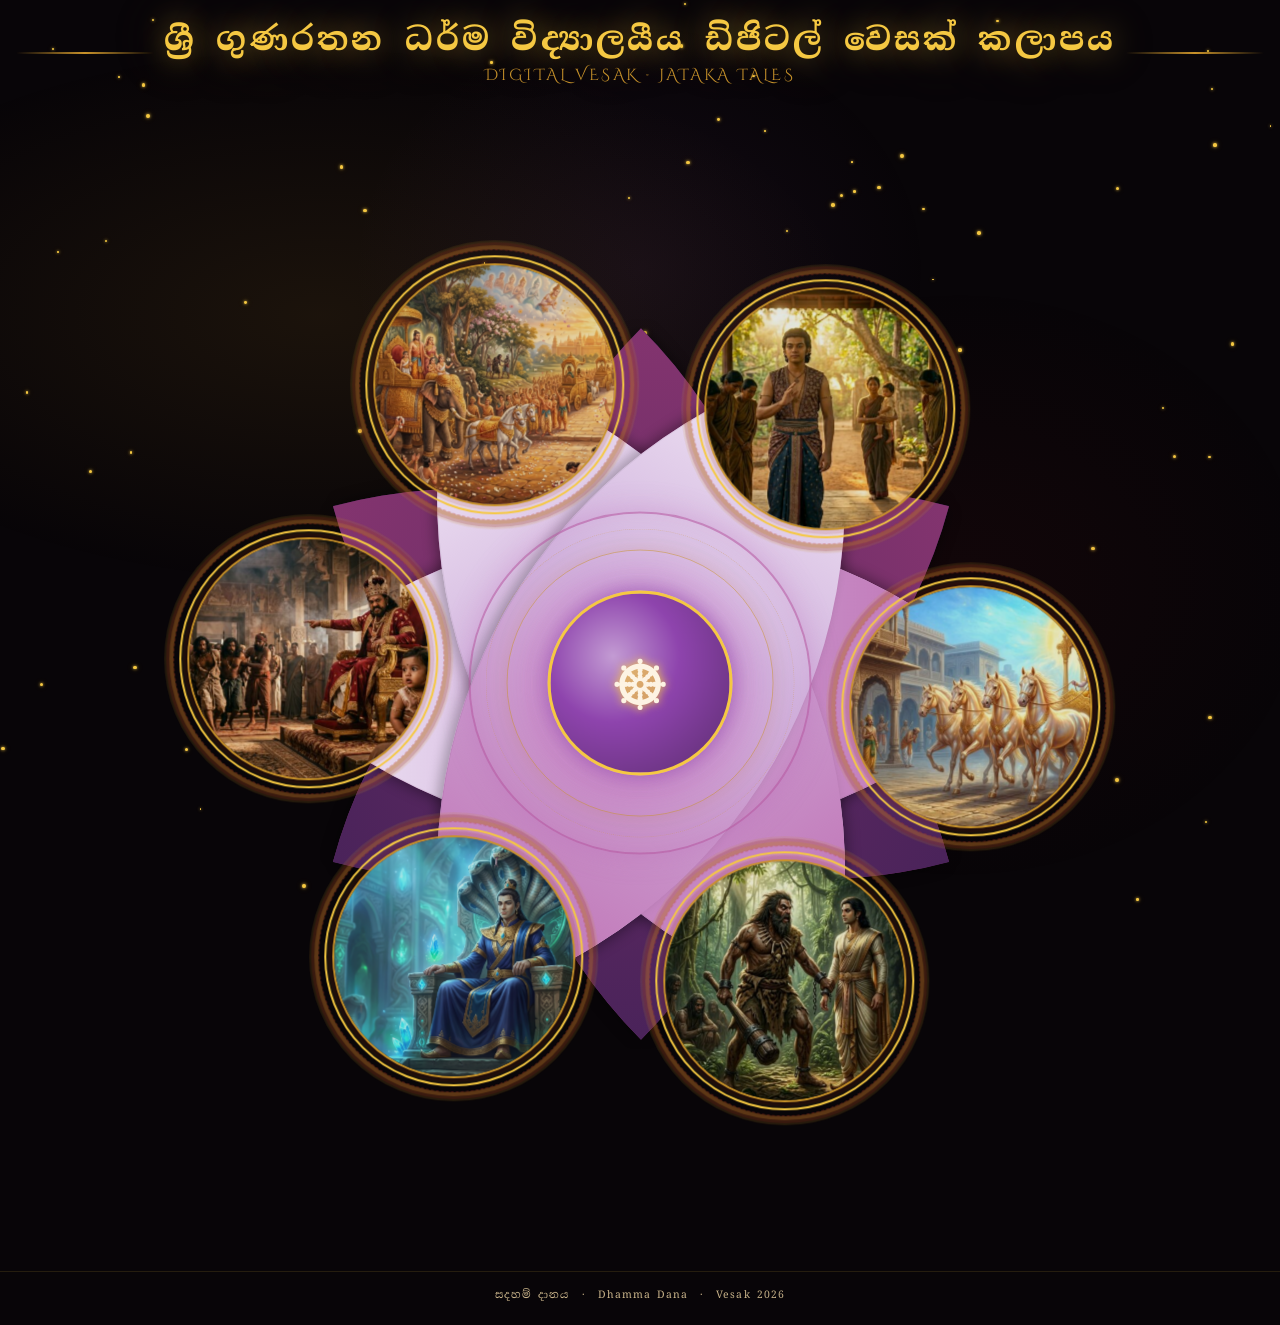
<file: index.html>
<!DOCTYPE html>
<html lang="si">
<head>
  <meta charset="UTF-8"/>
  <meta name="viewport" content="width=device-width, initial-scale=1.0"/>
  <title>ශ්‍රී ගුණරතන ධර්ම විද්‍යාලයීය ඩිජිටල් වෙසක් කලාපය</title>
  <link rel="preconnect" href="https://fonts.googleapis.com"/>
  <link rel="preconnect" href="https://fonts.gstatic.com" crossorigin/>
  <link href="https://fonts.googleapis.com/css2?family=Cinzel+Decorative:wght@400;700;900&family=Noto+Serif+Sinhala:wght@300;400;600;700&display=swap" rel="stylesheet"/>
  <link rel="stylesheet" href="css/main.css"/>
  <link rel="icon" type="image/x-icon" href="./assets/images/favicon.ico">
</head>
<body>

  <canvas id="particleCanvas"></canvas>

  <header class="site-header">
    <div class="hline"></div>
    <div class="header-centre">
      <h1 class="header-title">ශ්‍රී ගුණරතන ධර්ම විද්‍යාලයීය ඩිජිටල් වෙසක් කලාපය</h1>
      <p class="header-en">Digital Vesak · Jataka Tales</p>
    </div>
    <div class="hline"></div>
  </header>

  <main class="stage">

    <div class="lotus-container" id="lotusContainer">

      <!-- Petal layers (generated by JS) -->
      <div class="petal-layer bg-layer" id="layerBackground"></div>
      <div class="petal-layer side-layer" id="layerSide"></div>
      <div class="petal-layer main-layer" id="layerMain"></div>

      <!-- Photo nodes with links -->
      <div id="photoLayer">
        <a class="photo-node" href="stories/story-01/index.html" data-story="story-01">
          <span class="photo-inner">
            <img src="./assets/images/wessanthara/s_6.jpeg" alt="වෙස්සන්තර ජාතකය"/>
          </span>
          <span class="photo-label">වෙස්සන්තර</span>
        </a>
        <a class="photo-node" href="stories/story-02/index.html" data-story="story-02">
          <span class="photo-inner">
            <img src="./assets/images/mahosadha/s_6.jpeg" alt="මහෝසධ ජාතකය"/>
          </span>
          <span class="photo-label">මහෝසධ</span>
        </a>
        <a class="photo-node" href="stories/story-03/index.html" data-story="story-03">
          <span class="photo-inner">
            <img src="./assets/images/nimi/s_1.jpeg" alt="නිමි ජාතකය"/>
          </span>
          <span class="photo-label">නිමි</span>
        </a>
        <a class="photo-node" href="stories/story-05/index.html" data-story="story-05">
          <span class="photo-inner">
            <img src="./assets/images/sutasoma/s_1.jpeg" alt="සුතසෝම ජාතකය"/>
          </span>
          <span class="photo-label">සුතසෝම</span>
        </a>
        <a class="photo-node" href="stories/story-06/index.html" data-story="story-06">
          <span class="photo-inner">
            <img id="6-cover"src="./assets/images/bhuridatta/s_1.png" alt="භූරිදත්ත ජාතකය"/>
          </span>
          <span class="photo-label">භූරිදත්ත</span>
        </a>
        <a class="photo-node" href="stories/story-07/index.html" data-story="story-07">
          <span class="photo-inner">
            <img src="./assets/images/themiya/s_1.jpeg" alt="තේමිය ජාතකය"/>
          </span>
          <span class="photo-label">තේමිය</span>
        </a>
      </div>

      <!-- Center core (Sahasrara) -->
      <div class="lotus-core">
        <div class="core-ring c1"></div>
        <div class="core-ring c2"></div>
        <div class="core-ring c3"></div>
        <div class="core-inner">
          <span class="core-symbol">☸</span>
        </div>
      </div>

    </div>

  </main>

  <footer class="site-footer">
    <p>සදහම් දානය &nbsp;·&nbsp; Dhamma Dana &nbsp;·&nbsp; Vesak <span id="yr"></span></p>
  </footer>

  <audio id="bgm" src="./assets/audio/bgm1.mp3" loop preload="auto"></audio>
  <script>!function(){var a=document.getElementById('bgm');if(!a)return;var t=sessionStorage.getItem('bgmTime');a.currentTime=t?parseFloat(t):0;a.volume=0;a.play().then(function(){a.volume=0.25}).catch(function(){a.muted=true;a.play().then(function(){requestAnimationFrame(function(){a.muted=false;a.volume=0.25})}).catch(function(){});document.addEventListener('click',function f(){a.muted=false;a.volume=0.25;document.removeEventListener('click',f)},{once:true})});window.addEventListener('beforeunload',function(){try{sessionStorage.setItem('bgmTime',a.currentTime)}catch(e){}})}();</script>
  <script src="js/main.js"></script>
</body>
</html>
</file>
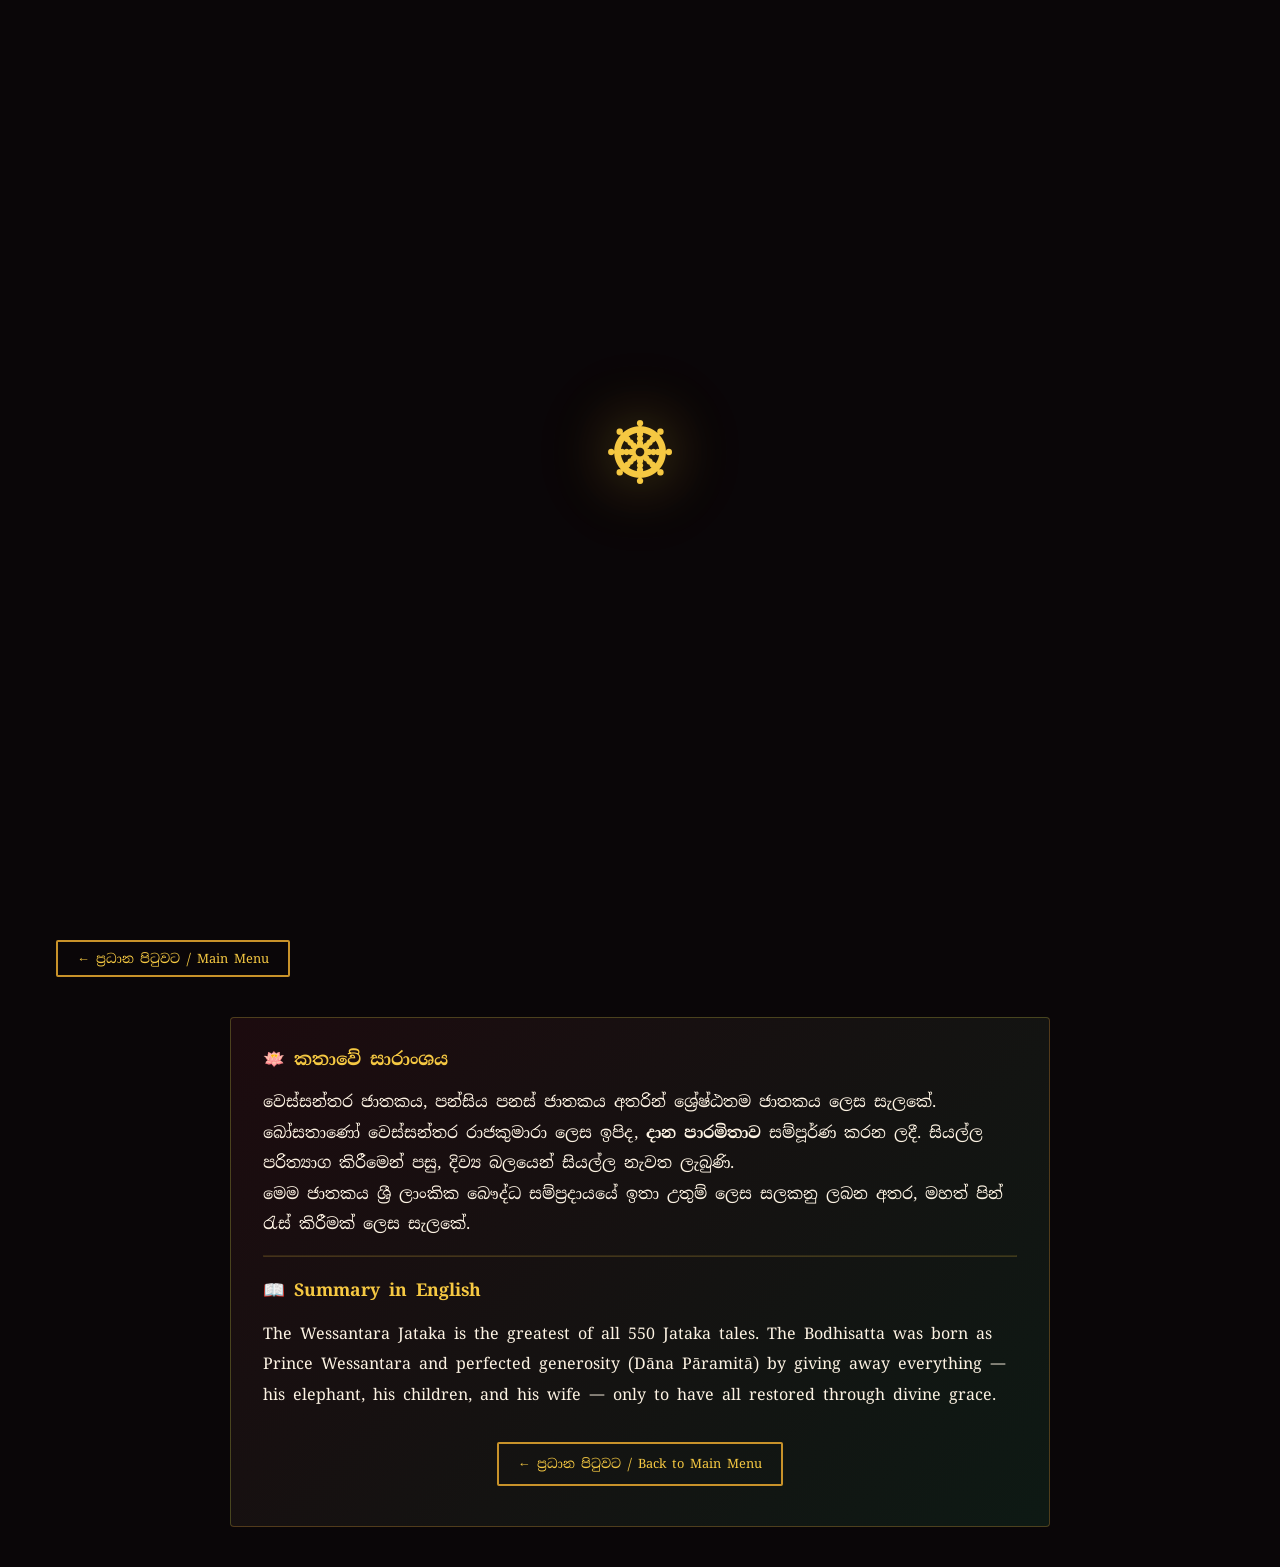
<file: stories/story-01/index.html>
<!DOCTYPE html>
<html lang="si">
<head>
  <meta charset="UTF-8" />
  <meta name="viewport" content="width=device-width, initial-scale=1.0" />
  <title>වෙස්සන්තර ජාතකය — Digital Thorana</title>
  <link rel="preconnect" href="https://fonts.googleapis.com" />
  <link rel="preconnect" href="https://fonts.gstatic.com" crossorigin />
  <link href="https://fonts.googleapis.com/css2?family=Cinzel+Decorative:wght@400;700;900&family=Noto+Serif+Sinhala:wght@300;400;600;700&display=swap" rel="stylesheet" />
  <link rel="stylesheet" href="../../assets/shared-css/thorana-stage.css" />
  <link rel="stylesheet" href="css/story.css" />
  <link rel="icon" type="image/x-icon" href="../../assets/images/favicon.ico">
</head>
<body>

  <div class="thorana-stage" data-disable-chase>
    <div class="stage-inner" id="stageInner">

      <div class="arch-bg" aria-hidden="true">
        <svg viewBox="0 0 100 100" preserveAspectRatio="none">
          <path class="arch-line" d="M 20 85 C 20 30, 80 30, 80 85" />
          <path class="arch-line" d="M 15 85 C 15 25, 85 25, 85 85" />
          <path class="arch-line" d="M 10 85 C 10 20, 90 20, 90 85" />
          <path class="arch-line" d="M 25 85 C 25 35, 75 35, 75 85" stroke-dasharray="3 5" />
          <path class="arch-line" d="M 5 85 C 5 15, 95 15, 95 85" stroke-dasharray="5 8" opacity="0.15" />
        </svg>
      </div>

      <div class="aura-container" aria-hidden="true">
        <div class="aura-ring aura-1"></div>
        <div class="aura-ring aura-2"></div>
        <div class="aura-ring aura-3"></div>
        <div class="aura-ring aura-4"></div>
        <div class="aura-ring aura-5"></div>
      </div>

      <div class="center-figure" aria-label="Buddha">
        <span class="center-dharma">☸</span>
      </div>

      <div class="panel-ring">
        <div class="narrative-panel diamond" data-scene="1" style="--i:0">
          <div class="panel-outer">
            <div class="panel-inner">
              <span class="panel-badge">1</span>
              <img src="../../assets/images/wessanthara/s_1.jpeg" alt="Scene 1" />
            </div>
          </div>
        </div>
        <div class="narrative-panel square" data-scene="2" style="--i:1">
          <div class="panel-outer">
            <div class="panel-inner">
              <span class="panel-badge">2</span>
              <img src="../../assets/images/wessanthara/s_2.jpeg" alt="Scene 2" />
            </div>
          </div>
        </div>
        <div class="narrative-panel diamond" data-scene="3" style="--i:2">
          <div class="panel-outer">
            <div class="panel-inner">
              <span class="panel-badge">3</span>
              <img src="../../assets/images/wessanthara/s_3.jpeg" alt="Scene 3" />
            </div>
          </div>
        </div>
        <div class="narrative-panel square" data-scene="4" style="--i:3">
          <div class="panel-outer">
            <div class="panel-inner">
              <span class="panel-badge">4</span>
              <img src="../../assets/images/wessanthara/s_4.jpeg" alt="Scene 4" />
            </div>
          </div>
        </div>
        <div class="narrative-panel diamond" data-scene="5" style="--i:4">
          <div class="panel-outer">
            <div class="panel-inner">
              <span class="panel-badge">5</span>
              <img src="../../assets/images/wessanthara/s_5.jpeg" alt="Scene 5" />
            </div>
          </div>
        </div>
        <div class="narrative-panel square" data-scene="6" style="--i:5">
          <div class="panel-outer">
            <div class="panel-inner">
              <span class="panel-badge">6</span>
              <img src="../../assets/images/wessanthara/s_6.jpeg" alt="Scene 6" />
            </div>
          </div>
        </div>
      </div>

      <div class="dharma-wheel left" aria-hidden="true">
        <span class="spoke"></span><span class="spoke"></span>
        <span class="spoke"></span><span class="spoke"></span>
        <span class="spoke"></span><span class="spoke"></span>
        <span class="spoke"></span><span class="spoke"></span>
        <span class="hub"></span>
        <span class="rim-dot"></span><span class="rim-dot"></span>
        <span class="rim-dot"></span><span class="rim-dot"></span>
      </div>
      <div class="dharma-wheel right" aria-hidden="true">
        <span class="spoke"></span><span class="spoke"></span>
        <span class="spoke"></span><span class="spoke"></span>
        <span class="spoke"></span><span class="spoke"></span>
        <span class="spoke"></span><span class="spoke"></span>
        <span class="hub"></span>
        <span class="rim-dot"></span><span class="rim-dot"></span>
        <span class="rim-dot"></span><span class="rim-dot"></span>
      </div>

      <div class="thorana-footer">
        <div class="footer-left">
          <div class="footer-emblem">☸</div>
          <div class="footer-flag">
            <span class="b-blue"></span><span class="b-yellow"></span>
            <span class="b-red"></span><span class="b-white"></span>
            <span class="b-orange"></span>
          </div>
        </div>
        <div class="footer-title">
          වෙස්සන්තර ජාතකය
          <small>Wessantara Jataka · Digital Thorana</small>
        </div>
      </div>

    </div>
  </div>

  <div class="thorana-content">
    <a class="back-btn" href="../../index.html">← ප්‍රධාන පිටුවට / Main Menu</a>

    <section class="story-text">
      <h2>🪷 කතාවේ සාරාංශය</h2>
      <p>වෙස්සන්තර ජාතකය, පන්සිය පනස් ජාතකය අතරින් ශ්‍රේෂ්ඨතම ජාතකය ලෙස සැලකේ. බෝසතාණෝ වෙස්සන්තර රාජකුමාරා ලෙස ඉපිද, <strong>දාන පාරමිතාව</strong> සම්පූර්ණ කරන ලදී. සියල්ල පරිත්‍යාග කිරීමෙන් පසු, දිව්‍ය බලයෙන් සියල්ල නැවත ලැබුණි.</p>
      <p>මෙම ජාතකය ශ්‍රී ලාංකික බෞද්ධ සම්ප්‍රදායයේ ඉතා උතුම් ලෙස සලකනු ලබන අතර, මහත් පින් රැස් කිරීමක් ලෙස සැලකේ.</p>
      <hr style="border-color: rgba(245,200,66,0.2); margin: 1rem 0;" />
      <h2>📖 Summary in English</h2>
      <p>The Wessantara Jataka is the greatest of all 550 Jataka tales. The Bodhisatta was born as Prince Wessantara and perfected generosity (Dāna Pāramitā) by giving away everything — his elephant, his children, and his wife — only to have all restored through divine grace.</p>
      <div style="text-align:center; padding-top:1rem;">
        <a class="back-btn" href="../../index.html">← ප්‍රධාන පිටුවට / Back to Main Menu</a>
      </div>
    </section>
  </div>

  <audio id="storyAudio" preload="auto" controls style="display:none; position:fixed; bottom:10px; left:50%; transform:translateX(-50%); z-index:999; width:300px; opacity:0.9;">
    <source src="../../assets/audio/wessanthara1.ogg" type="audio/ogg" />
  </audio>

  <script src="../../assets/shared-js/thorana-stage.js"></script>
  <script src="js/story.js"></script>
</body>
</html>
</file>
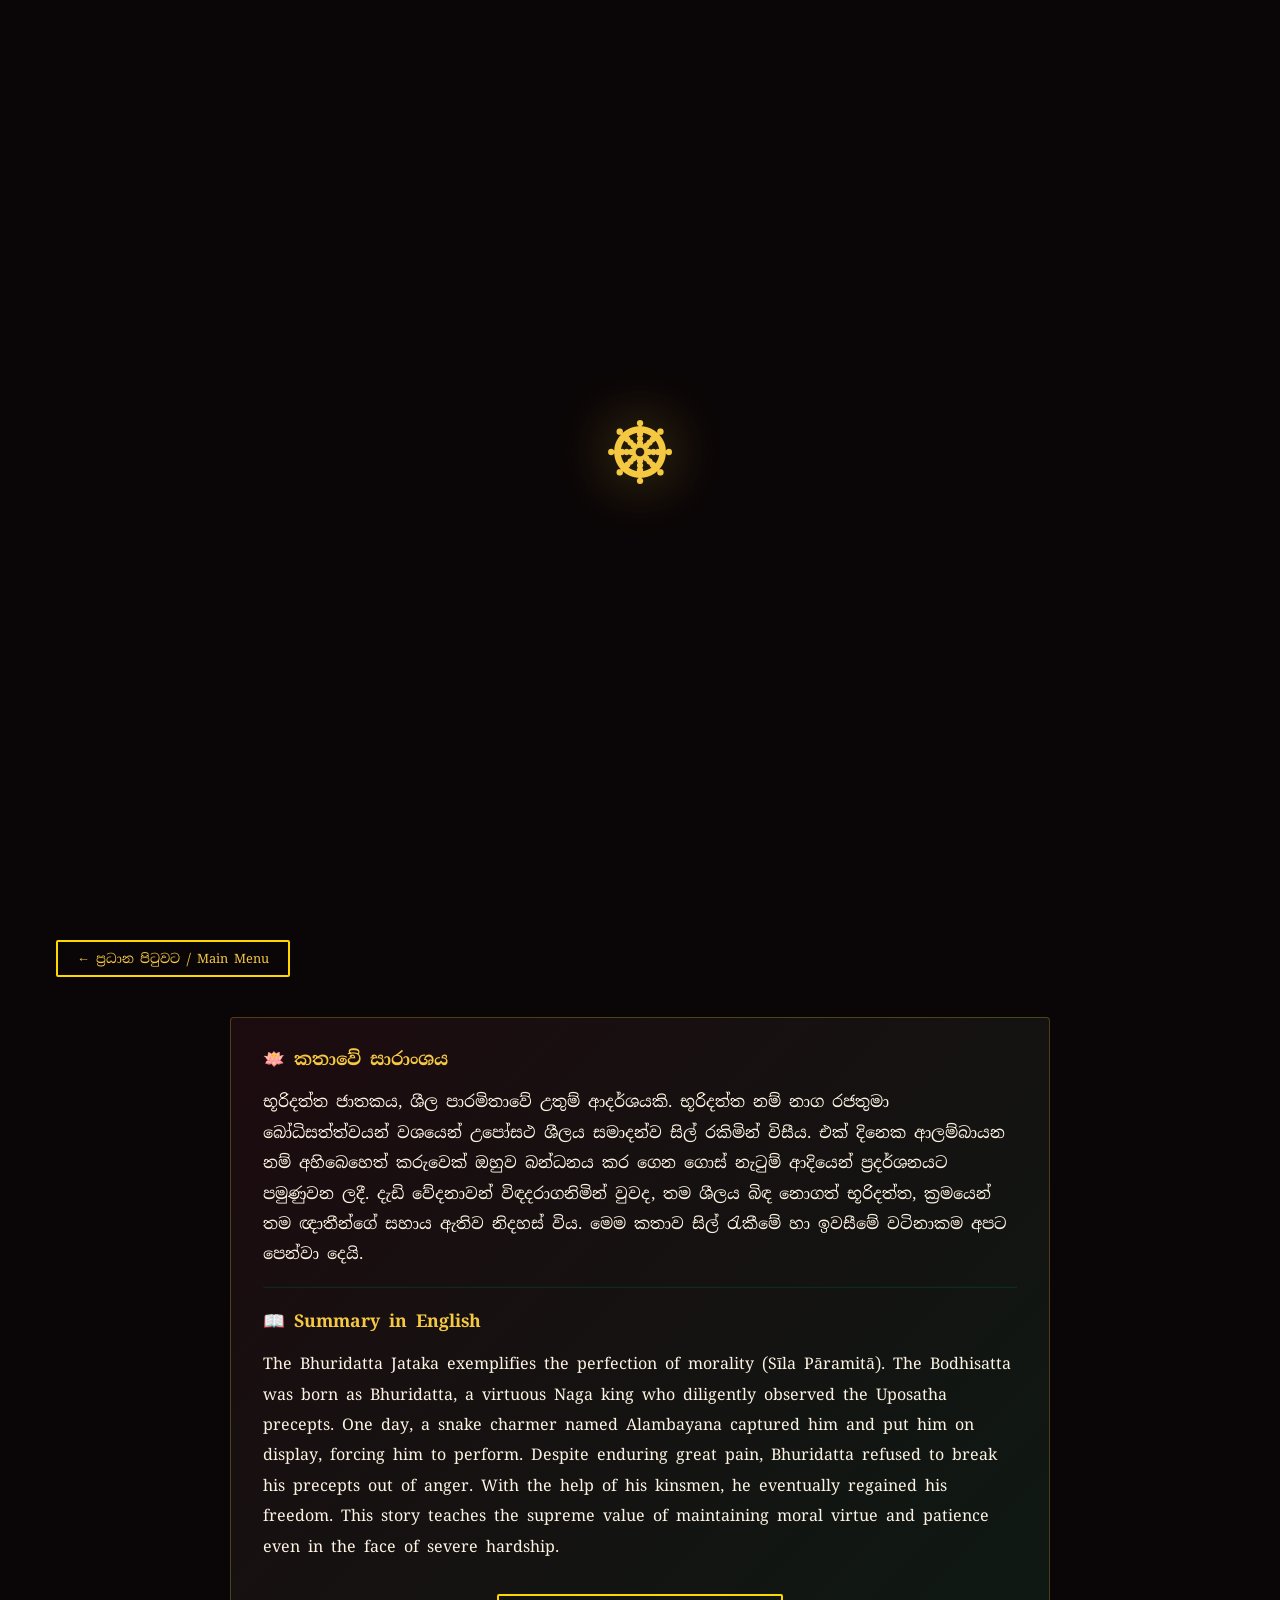
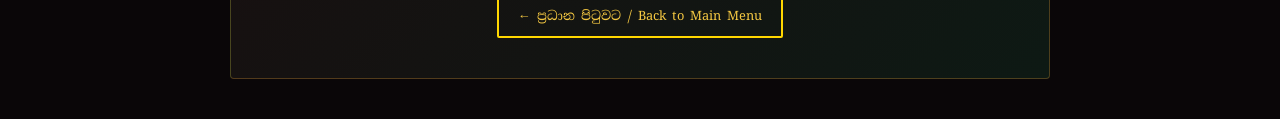
<file: stories/story-06/index.html>
<!DOCTYPE html>
<html lang="si">
<head>
  <meta charset="UTF-8" />
  <meta name="viewport" content="width=device-width, initial-scale=1.0" />
  <title>භූරිදත්ත ජාතකය — Digital Thorana</title>
  <link rel="preconnect" href="https://fonts.googleapis.com" />
  <link rel="preconnect" href="https://fonts.gstatic.com" crossorigin />
  <link href="https://fonts.googleapis.com/css2?family=Cinzel+Decorative:wght@400;700;900&family=Noto+Serif+Sinhala:wght@300;400;600;700&display=swap" rel="stylesheet" />
  <link rel="stylesheet" href="../../assets/shared-css/thorana-stage.css" />
  <link rel="stylesheet" href="css/story.css" />
  <link rel="icon" type="image/x-icon" href="../../assets/images/favicon.ico">
</head>
<body>

  <div class="thorana-stage" data-disable-chase>
    <div class="stage-inner" id="stageInner">

      <div class="arch-bg" aria-hidden="true">
        <svg viewBox="0 0 100 100" preserveAspectRatio="none">
          <path class="arch-line" d="M 20 85 C 20 30, 80 30, 80 85" />
          <path class="arch-line" d="M 15 85 C 15 25, 85 25, 85 85" />
          <path class="arch-line" d="M 10 85 C 10 20, 90 20, 90 85" />
          <path class="arch-line" d="M 25 85 C 25 35, 75 35, 75 85" stroke-dasharray="3 5" />
          <path class="arch-line" d="M 5 85 C 5 15, 95 15, 95 85" stroke-dasharray="5 8" opacity="0.15" />
        </svg>
      </div>

      <div class="aura-container" aria-hidden="true">
        <div class="aura-ring aura-1"></div>
        <div class="aura-ring aura-2"></div>
        <div class="aura-ring aura-3"></div>
        <div class="aura-ring aura-4"></div>
        <div class="aura-ring aura-5"></div>
      </div>

      <div class="center-figure" aria-label="Buddha">
        <span class="center-dharma">☸</span>
      </div>

      <div class="panel-ring">
          <div class="narrative-panel diamond" data-scene="1" style="--i:0">
          <div class="panel-outer">
            <div class="panel-inner">
              <span class="panel-badge">1</span>
              <img src="../../assets/images/bhuridatta/s_1.png" alt="Scene 1" />
            </div>
          </div>
        </div>
        <div class="narrative-panel square" data-scene="2" style="--i:1">
          <div class="panel-outer">
            <div class="panel-inner">
              <span class="panel-badge">2</span>
              <img src="../../assets/images/bhuridatta/s_2.png" alt="Scene 2" />
            </div>
          </div>
        </div>
          <div class="narrative-panel diamond" data-scene="3" style="--i:2">
          <div class="panel-outer">
            <div class="panel-inner">
              <span class="panel-badge">3</span>
              <img src="../../assets/images/bhuridatta/s_3.jpeg" alt="Scene 3" />
            </div>
          </div>
        </div>
        <div class="narrative-panel square" data-scene="4" style="--i:3">
          <div class="panel-outer">
            <div class="panel-inner">
              <span class="panel-badge">4</span>
              <img src="../../assets/images/bhuridatta/s_4.jpeg" alt="Scene 4" />
            </div>
          </div>
        </div>
          <div class="narrative-panel diamond" data-scene="5" style="--i:4">
          <div class="panel-outer">
            <div class="panel-inner">
              <span class="panel-badge">5</span>
              <img src="../../assets/images/bhuridatta/s_5.jpeg" alt="Scene 5" />
            </div>
          </div>
        </div>
        <div class="narrative-panel square" data-scene="6" style="--i:5">
          <div class="panel-outer">
            <div class="panel-inner">
              <span class="panel-badge">6</span>
              <img src="../../assets/images/bhuridatta/s_6.jpeg" alt="Scene 6" />
            </div>
          </div>
        </div>

      </div>

      <div class="dharma-wheel left" aria-hidden="true">
        <span class="spoke"></span><span class="spoke"></span>
        <span class="spoke"></span><span class="spoke"></span>
        <span class="spoke"></span><span class="spoke"></span>
        <span class="spoke"></span><span class="spoke"></span>
        <span class="hub"></span>
        <span class="rim-dot"></span><span class="rim-dot"></span>
        <span class="rim-dot"></span><span class="rim-dot"></span>
      </div>
      <div class="dharma-wheel right" aria-hidden="true">
        <span class="spoke"></span><span class="spoke"></span>
        <span class="spoke"></span><span class="spoke"></span>
        <span class="spoke"></span><span class="spoke"></span>
        <span class="spoke"></span><span class="spoke"></span>
        <span class="hub"></span>
        <span class="rim-dot"></span><span class="rim-dot"></span>
        <span class="rim-dot"></span><span class="rim-dot"></span>
      </div>

      <div class="thorana-footer">
        <div class="footer-left">
          <div class="footer-emblem">☸</div>
          <div class="footer-flag">
            <span class="b-blue"></span><span class="b-yellow"></span>
            <span class="b-red"></span><span class="b-white"></span>
            <span class="b-orange"></span>
          </div>
        </div>
        <div class="footer-title">
          භූරිදත්ත ජාතකය
          <small>Bhuridatta Jataka · Digital Thorana</small>
        </div>
      </div>

    </div>
  </div>

  <div class="thorana-content">
    <a class="back-btn" href="../../index.html">← ප්‍රධාන පිටුවට / Main Menu</a>

    <section class="story-text">
      <h2>🪷 කතාවේ සාරාංශය</h2>
      <p>භූරිදත්ත ජාතකය, ශීල පාරමිතාවේ උතුම් ආදර්ශයකි. භූරිදත්ත නම් නාග රජතුමා බෝධිසත්ත්වයන් වශයෙන් උපෝසථ ශීලය සමාදන්ව සිල් රකිමින් විසීය. එක් දිනෙක ආලම්බායන නම් අහිබෙහෙත් කරුවෙක් ඔහුව බන්ධනය කර ගෙන ගොස් නැටුම් ආදියෙන් ප්‍රදර්ශනයට පමුණුවන ලදී. දැඩි වේදනාවන් විඳදරාගනිමින් වුවද, තම ශීලය බිඳ නොගත් භූරිදත්ත, ක්‍රමයෙන් තම ඥාතීන්ගේ සහාය ඇතිව නිදහස් විය. මෙම කතාව සිල් රැකීමේ හා ඉවසීමේ වටිනාකම අපට පෙන්වා දෙයි.</p>
      <hr style="border-color: rgba(0,137,73,0.2); margin: 1rem 0;" />
      <h2>📖 Summary in English</h2>
      <p>The Bhuridatta Jataka exemplifies the perfection of morality (Sīla Pāramitā). The Bodhisatta was born as Bhuridatta, a virtuous Naga king who diligently observed the Uposatha precepts. One day, a snake charmer named Alambayana captured him and put him on display, forcing him to perform. Despite enduring great pain, Bhuridatta refused to break his precepts out of anger. With the help of his kinsmen, he eventually regained his freedom. This story teaches the supreme value of maintaining moral virtue and patience even in the face of severe hardship.</p>
      <div style="text-align:center; padding-top:1rem;">
        <a class="back-btn" href="../../index.html">← ප්‍රධාන පිටුවට / Back to Main Menu</a>
      </div>
    </section>
  </div>

  <audio id="storyAudio" preload="auto" controls style="display:none; position:fixed; bottom:10px; left:50%; transform:translateX(-50%); z-index:999; width:300px; opacity:0.9;">
    <source src="../../assets/audio/Bhuridaththa.aac" type="audio/aac" />
  </audio>

  <script src="../../assets/shared-js/thorana-stage.js"></script>
  <script src="js/story.js"></script>
</body>
</html>
</file>
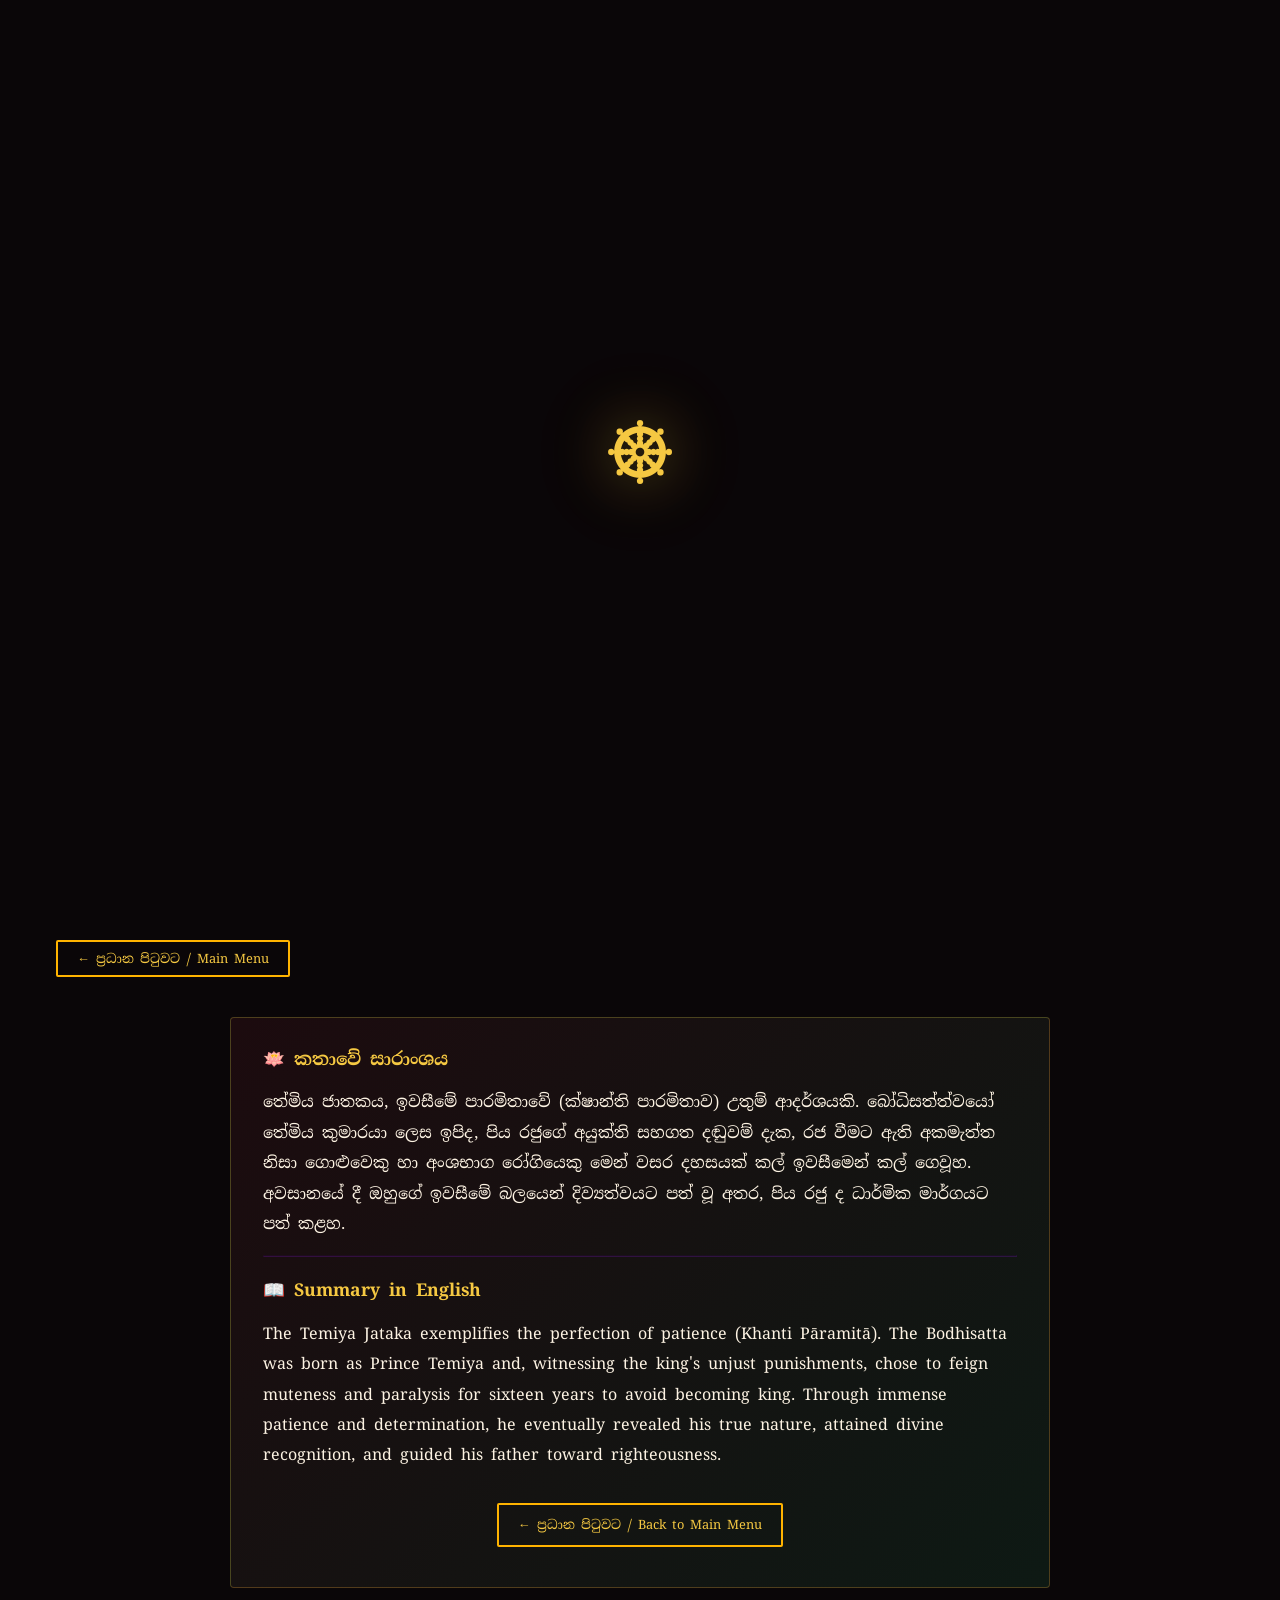
<file: stories/story-07/index.html>
<!DOCTYPE html>
<html lang="si">
<head>
  <meta charset="UTF-8" />
  <meta name="viewport" content="width=device-width, initial-scale=1.0" />
  <title>තේමිය ජාතකය — Digital Thorana</title>
  <link rel="preconnect" href="https://fonts.googleapis.com" />
  <link rel="preconnect" href="https://fonts.gstatic.com" crossorigin />
  <link href="https://fonts.googleapis.com/css2?family=Cinzel+Decorative:wght@400;700;900&family=Noto+Serif+Sinhala:wght@300;400;600;700&display=swap" rel="stylesheet" />
  <link rel="stylesheet" href="../../assets/shared-css/thorana-stage.css" />
  <link rel="stylesheet" href="css/story.css" />
</head>
<body>

  <div class="thorana-stage" data-disable-chase>
    <div class="stage-inner" id="stageInner">

      <div class="arch-bg" aria-hidden="true">
        <svg viewBox="0 0 100 100" preserveAspectRatio="none">
          <path class="arch-line" d="M 20 85 C 20 30, 80 30, 80 85" />
          <path class="arch-line" d="M 15 85 C 15 25, 85 25, 85 85" />
          <path class="arch-line" d="M 10 85 C 10 20, 90 20, 90 85" />
          <path class="arch-line" d="M 25 85 C 25 35, 75 35, 75 85" stroke-dasharray="3 5" />
          <path class="arch-line" d="M 5 85 C 5 15, 95 15, 95 85" stroke-dasharray="5 8" opacity="0.15" />
        </svg>
      </div>

      <div class="aura-container" aria-hidden="true">
        <div class="aura-ring aura-1"></div>
        <div class="aura-ring aura-2"></div>
        <div class="aura-ring aura-3"></div>
        <div class="aura-ring aura-4"></div>
        <div class="aura-ring aura-5"></div>
      </div>

      <div class="center-figure" aria-label="Buddha">
        <span class="center-dharma">☸</span>
      </div>

      <div class="panel-ring">
          <div class="narrative-panel diamond" data-scene="1" style="--i:0">
          <div class="panel-outer">
            <div class="panel-inner">
              <span class="panel-badge">1</span>
              <img src="../../assets/images/themiya/s_1.jpeg" alt="Scene 1" />
            </div>
          </div>
        </div>
        <div class="narrative-panel square" data-scene="2" style="--i:1">
          <div class="panel-outer">
            <div class="panel-inner">
              <span class="panel-badge">2</span>
              <img src="../../assets/images/themiya/s_2.jpeg" alt="Scene 2" />
            </div>
          </div>
        </div>
          <div class="narrative-panel diamond" data-scene="3" style="--i:2">
          <div class="panel-outer">
            <div class="panel-inner">
              <span class="panel-badge">3</span>
              <img src="../../assets/images/themiya/s_3.jpeg" alt="Scene 3" />
            </div>
          </div>
        </div>
        <div class="narrative-panel square" data-scene="4" style="--i:3">
          <div class="panel-outer">
            <div class="panel-inner">
              <span class="panel-badge">4</span>
              <img src="../../assets/images/themiya/s_4.jpeg" alt="Scene 4" />
            </div>
          </div>
        </div>
          <div class="narrative-panel diamond" data-scene="5" style="--i:4">
          <div class="panel-outer">
            <div class="panel-inner">
              <span class="panel-badge">5</span>
              <img src="../../assets/images/themiya/s_5.jpeg" alt="Scene 5" />
            </div>
          </div>
        </div>
        <div class="narrative-panel square" data-scene="6" style="--i:5">
          <div class="panel-outer">
            <div class="panel-inner">
              <span class="panel-badge">6</span>
              <img src="../../assets/images/themiya/s_6.jpeg" alt="Scene 6" />
            </div>
          </div>
        </div>

      </div>

      <div class="dharma-wheel left" aria-hidden="true">
        <span class="spoke"></span><span class="spoke"></span>
        <span class="spoke"></span><span class="spoke"></span>
        <span class="spoke"></span><span class="spoke"></span>
        <span class="spoke"></span><span class="spoke"></span>
        <span class="hub"></span>
        <span class="rim-dot"></span><span class="rim-dot"></span>
        <span class="rim-dot"></span><span class="rim-dot"></span>
      </div>
      <div class="dharma-wheel right" aria-hidden="true">
        <span class="spoke"></span><span class="spoke"></span>
        <span class="spoke"></span><span class="spoke"></span>
        <span class="spoke"></span><span class="spoke"></span>
        <span class="spoke"></span><span class="spoke"></span>
        <span class="hub"></span>
        <span class="rim-dot"></span><span class="rim-dot"></span>
        <span class="rim-dot"></span><span class="rim-dot"></span>
      </div>

      <div class="thorana-footer">
        <div class="footer-left">
          <div class="footer-emblem">☸</div>
          <div class="footer-flag">
            <span class="b-blue"></span><span class="b-yellow"></span>
            <span class="b-red"></span><span class="b-white"></span>
            <span class="b-orange"></span>
          </div>
        </div>
        <div class="footer-title">
          තේමිය ජාතකය
          <small>Temiya Jataka · Digital Thorana</small>
        </div>
      </div>

    </div>
  </div>

  <div class="thorana-content">
    <a class="back-btn" href="../../index.html">← ප්‍රධාන පිටුවට / Main Menu</a>

    <section class="story-text">
      <h2>🪷 කතාවේ සාරාංශය</h2>
      <p>තේමිය ජාතකය, ඉවසීමේ පාරමිතාවේ (ක්ෂාන්ති පාරමිතාව) උතුම් ආදර්ශයකි. බෝධිසත්ත්වයෝ තේමිය කුමාරයා ලෙස ඉපිද, පිය රජුගේ අයුක්ති සහගත දඬුවම් දැක, රජ වීමට ඇති අකමැත්ත නිසා ගොළුවෙකු හා අංශභාග රෝගියෙකු මෙන් වසර දහසයක් කල් ඉවසීමෙන් කල් ගෙවූහ. අවසානයේ දී ඔහුගේ ඉවසීමේ බලයෙන් දිව්‍යත්වයට පත් වූ අතර, පිය රජු ද ධාර්මික මාර්ගයට පත් කළහ.</p>
      <hr style="border-color: rgba(106,13,173,0.2); margin: 1rem 0;" />
      <h2>📖 Summary in English</h2>
      <p>The Temiya Jataka exemplifies the perfection of patience (Khanti Pāramitā). The Bodhisatta was born as Prince Temiya and, witnessing the king's unjust punishments, chose to feign muteness and paralysis for sixteen years to avoid becoming king. Through immense patience and determination, he eventually revealed his true nature, attained divine recognition, and guided his father toward righteousness.</p>
      <div style="text-align:center; padding-top:1rem;">
        <a class="back-btn" href="../../index.html">← ප්‍රධාන පිටුවට / Back to Main Menu</a>
      </div>
    </section>
  </div>

  <audio id="storyAudio" preload="auto" controls style="display:none; position:fixed; bottom:10px; left:50%; transform:translateX(-50%); z-index:999; width:300px; opacity:0.9;">
    <source src="../../assets/audio/themiya.mpeg" type="audio/mpeg" />
  </audio>

  <script src="../../assets/shared-js/thorana-stage.js"></script>
  <script src="js/story.js"></script>
</body>
</html>
</file>
<file: css/main.css>
:root {
  --gold:       #f5c842;
  --gold2:      #c8922a;
  --saffron:    #e07b10;
  --ruby:       #8b1a1a;
  --night:      #080508;
  --night2:     #120910;
  --ivory:      #fdf3e3;
  --ivory2:     #c9b48a;
}

*,*::before,*::after{box-sizing:border-box;margin:0;padding:0}
html{scroll-behavior:smooth}

body{
  font-family:'Noto Serif Sinhala',serif;
  background:var(--night);
  color:var(--ivory);
  min-height:100vh;
  overflow-x:hidden;
}

/* ── Animated ambient lights ── */
body::before{
  content:'';
  position:fixed;inset:0;
  background:
    radial-gradient(ellipse 70% 50% at 25% 35%,rgba(200,146,42,.10) 0%,transparent 60%),
    radial-gradient(ellipse 45% 55% at 50% 30%,rgba(155,89,182,.08) 0%,transparent 50%);
  animation:pulseGold 6s ease-in-out infinite alternate;
  pointer-events:none;z-index:0;
}
body::after{
  content:'';
  position:fixed;inset:0;
  background:
    radial-gradient(ellipse 50% 60% at 75% 65%,rgba(139,26,26,.08) 0%,transparent 55%);
  animation:pulseRuby 8s ease-in-out infinite alternate;
  pointer-events:none;z-index:0;
}

@keyframes pulseGold{
  0%{opacity:.25}
  30%{opacity:.9;filter:brightness(1.1)}
  60%{opacity:.4}
  100%{opacity:.3}
}
@keyframes pulseRuby{
  0%{opacity:.4}
  40%{opacity:.15}
  70%{opacity:.8;filter:brightness(1.15)}
  100%{opacity:.3}
}

/* ── Twinkling golden dots (generated by JS) ── */
.dot{
  position:fixed;
  border-radius:50%;
  pointer-events:none;z-index:0;
  background:var(--gold);
  box-shadow:0 0 3px var(--gold),0 0 6px rgba(245,200,66,.3);
  animation:dotFade var(--dur) ease-in-out infinite alternate;
}
@keyframes dotFade{
  0%{opacity:.1;transform:scale(.5)}
  100%{opacity:.9;transform:scale(1.2)}
}

#particleCanvas{
  position:fixed;inset:0;width:100%;height:100%;
  pointer-events:none;z-index:1;
}

/* HEADER */
.site-header{
  position:relative;z-index:10;
  display:flex;align-items:center;justify-content:center;
  gap:.6rem;padding:1.2rem 1rem .6rem;
}
.hline{
  flex:1;height:2px;max-width:140px;
  background:linear-gradient(to right,transparent,var(--gold2),transparent);
}
.site-header .hline:last-child{
  background:linear-gradient(to left,transparent,var(--gold2),transparent);
}
.header-centre{text-align:center}
.header-title{
  font-family:'Noto Serif Sinhala',serif;
  font-size:clamp(1.5rem,3.5vw,2rem);
  font-weight:800;color:var(--gold);
  text-shadow:0 0 30px rgba(245,200,66,.55),0 0 70px rgba(245,200,66,.25);
  letter-spacing:.10em;line-height:1.3;
}
.header-en{
  font-family:'Cinzel Decorative',serif;
  font: size 0.70rem;color:var(--gold2);
  letter-spacing:.16em;text-transform:uppercase;margin-top:.2rem;
}

/* STAGE */
.stage{
  position:relative;z-index:5;
  display:flex;align-items:center;justify-content:center;
  min-height:70vh;padding:1rem;
}

/* ===== LOTUS CONTAINER ===== */
.lotus-container{
  position:relative;
  width:min(130vw, 127vh);
  max-width:1200px;max-height:1200px;
  aspect-ratio:1/1;
}

/* ===== PETAL BLUEPRINT ===== */
.petal{
  position:absolute;
  top:50%;left:50%;
  transform-origin:center center;
  border-radius:0 100% 0 100%;
  box-shadow:-4px 4px 12px rgba(0,0,0,.25);
  pointer-events:none;
}
.petal-layer{
  position:absolute;inset:0;
  animation:lotusSpin 35s linear infinite;
  will-change:transform;
}

/* --- Layer 1: Background petals (deep purple) --- */
.bg-layer .petal{
  width:44%;height:44%;
  background:linear-gradient(135deg, #83346f 0%, #4a235a 100%);
  z-index:1;
}

/* --- Layer 2: Side accent petals (mid purple) --- */
.side-layer .petal{
  width:32%;height:32%;
  background:linear-gradient(135deg, #bd69ac 0%, #7d3c98 100%);
  z-index:2;
}

/* --- Layer 3: Main foreground petals (white → light purple) --- */
.main-layer .petal{
  width:46%;height:46%;
  background:linear-gradient(135deg, #f5eef8 0%, #d2b4de 40%, #bd69af 100%);
  border-left:1px solid rgba(0,0,0,.05);
  border-bottom:1px solid rgba(0,0,0,.05);
  z-index:3;
}

@keyframes lotusSpin{to{transform:rotate(-360deg)}}

.lotus-container.paused .petal-layer{
  animation-play-state:paused;
}

/* ===== PHOTO NODES ===== */
#photoLayer{
  position:absolute;inset:0;
  z-index:4;
  pointer-events:none;
}

.photo-node{
  position:absolute;
  width:22%;aspect-ratio:1;
  border-radius:50%;
  background:rgba(139,26,26,.12);
  pointer-events:auto;
  cursor:pointer;
  text-decoration:none;
  display:flex;align-items:center;justify-content:center;
  transform:translate(-50%,-50%);
  transition:transform .3s cubic-bezier(.175,.885,.32,1.275), box-shadow .3s;
  will-change:transform;
  z-index:1;
}

/* majestic Buddhist frame — concentric gold/ruby rings with glow */
.photo-node::before{
  content:'';
  position:absolute;inset:-10px;
  border-radius:50%;
  border:1.5px dashed rgba(192,57,43,.35);
  box-shadow:
    0 0 0 4px rgba(200, 145, 42, 0.25),
    0 0 0 7px rgba(139,26,26,.20),
    0 0 0 9px rgba(200,146,42,.15);
  pointer-events:none;
}
.photo-node::after{
  content:'';
  position:absolute;inset:-4px;
  border-radius:50%;
  border:2px solid var(--gold);
  box-shadow:
    inset 0 0 12px rgba(245,200,66,.15);
  pointer-events:none;
}

/* inner container clips image to circle with its own gold rim */
.photo-inner{
  position:relative;
  width:calc(100% - 8px);height:calc(100% - 8px);
  border-radius:50%;
  overflow:hidden;
  border:2px solid var(--gold2);
  box-shadow:inset 0 0 10px rgba(0,0,0,.5);
  display:flex;
}

.photo-inner img{
  width:100%;height:100%;
  object-fit:cover;
  display:block;
  filter:brightness(.9) saturate(1.05);
  transition:transform .4s,filter .4s;
}

.photo-node:hover{
  transform:translate(-50%,-50%) scale(1.25);
  z-index:10;
}
.photo-node:hover::before{
  border-color:rgba(245,200,66,.5);
  box-shadow:
    0 0 0 4px rgba(245,200,66,.4),
    0 0 0 7px rgba(192,57,43,.3),
    0 0 0 9px rgba(245,200,66,.25),
    0 0 30px rgba(245,200,66,.3);
}
.photo-node:hover::after{
  border-color:var(--gold);
  box-shadow:
    inset 0 0 20px rgba(245,200,66,.3),
    0 0 20px rgba(245,200,66,.4);
}
.photo-node:hover .photo-inner img{
  transform:scale(1.08);
  filter:brightness(1.05) saturate(1.3);
}

@keyframes rebound{
  0%{transform:translate(-50%,-50%) scale(1)}
  30%{transform:translate(-50%,-50%) scale(1.12)}
  55%{transform:translate(-50%,-50%) scale(0.96)}
  75%{transform:translate(-50%,-50%) scale(1.04)}
  90%{transform:translate(-50%,-50%) scale(0.99)}
  100%{transform:translate(-50%,-50%) scale(1)}
}
.photo-node.rebound{
  animation:rebound .5s cubic-bezier(.68,-.55,.27,1.55) forwards;
  z-index:10;
}

.photo-label{
  position:absolute;
  bottom:-1.8rem;
  font-size:.75rem;font-weight:600;
  color:var(--ivory);
  text-shadow:0 0 6px rgba(0,0,0,.8);
  line-height:1.2;
  white-space:nowrap;
  pointer-events:none;
  opacity:0;
  transition:opacity .3s;
}

@media(hover:hover){
  .photo-node:hover .photo-label{opacity:1}
}
@media(hover:none){
  .photo-label{opacity:1;font-size:.65rem}
}

/* ===== LOTUS CORE (Sahasrara) ===== */
.lotus-core{
  position:absolute;
  top:50%;left:50%;
  transform:translate(-50%,-50%);
  width:30%;aspect-ratio:1;
  z-index:5;
  display:flex;align-items:center;justify-content:center;
}

.core-ring{
  position:absolute;border-radius:50%;
  animation:corePulse 3s ease-in-out infinite alternate;
}
.c1{
  width:100%;height:100%;
  border:2px solid rgba(182, 89, 162, 0.6);
  box-shadow:0 0 30px rgba(182, 89, 174, 0.3), inset 0 0 20px rgba(182, 89, 162, 0.1);
}
.c2{
  width:78%;height:78%;
  border:1px solid rgba(200,146,42,.5);
  animation-delay:.4s;
  box-shadow:0 0 20px rgba(200,146,42,.15);
}
.c3{
  width:90%;height:90%;
  border:1px dotted rgba(200,146,42,.25);
  animation-delay:.8s;
}

@keyframes corePulse{
  from{opacity:.5;transform:scale(.95)}
  to{opacity:1;transform:scale(1.04)}
}

.core-inner{
  width:54%;height:54%;
  border-radius:50%;
  background:radial-gradient(circle at 35% 35%, #c39bd3 0%, #8e44ad 40%, #6c3483 80%, #4a235a 100%);
  border:3px solid var(--gold);
  box-shadow:
    0 0 20px rgba(155,89,182,.9),
    0 0 50px rgba(182, 89, 171, 0.4),
    0 0 80px rgba(200, 42, 171, 0.2);
  display:flex;align-items:center;justify-content:center;
}

.core-symbol{
  font-size:clamp(2rem,6vw,7rem);
  color:var(--ivory);
  text-shadow:0 0 10px var(--gold);
  animation:coreSpin 8s linear infinite;
  display:flex;
  align-items:center;
  justify-content:center;
  transform-origin:center;
}

@keyframes coreSpin{to{transform:rotate(360deg)}}

/* ===== FOOTER ===== */
.site-footer{
  position:relative;z-index:10;
  text-align:center;padding:1rem 1rem 1.5rem;
  font-size:.65rem;color:var(--ivory2);
  letter-spacing:.1em;
  border-top:1px solid rgba(245,200,66,.12);
}

/* ===== RESPONSIVE ===== */
@media(max-width:600px){
  .photo-node{width:18%}
  .photo-label{font-size:.55rem;bottom:-1.4rem}
}
#6-cover{
  width:50%;height:100%;
  object-fit:cover;
  display:block;
  filter:brightness(.9) saturate(1.05);
}
</file>
<file: assets/shared-css/thorana-stage.css>
:root {
  --gold:         #f5c842;
  --gold-deep:    #c8922a;
  --saffron:      #e07b10;
  --ruby:         #8b1a1a;
  --ruby-light:   #c0392b;
  --teal:         #1a5c5a;
  --night:        #0a0608;
  --night-mid:    #160c10;
  --ivory:        #fdf3e3;
  --ivory-dim:    #c9b48a;
  --ring-glow:    #c8922a;
  --panel-bg:     #120910;
  --panel-glow:   rgba(200,146,42,0.15);
  --accent-a:     #c0392b;
  --accent-b:     #c8922a;
}

*, *::before, *::after { box-sizing: border-box; margin: 0; padding: 0; }

body {
  font-family: 'Noto Serif Sinhala', serif;
  background: var(--night);
  color: var(--ivory);
  min-height: 100vh;
  overflow-x: hidden;
}

/* ===== THORANA MASTER STAGE ===== */
.thorana-stage {
  width: 100%;
  max-width: 1200px;
  margin: 0 auto;
  padding: 1rem;
  position: relative;
}

.stage-inner {
  position: relative;
  width: 100%;
  aspect-ratio: 4 / 3;
  background: radial-gradient(ellipse at 50% 40%, #0d080a 0%, #050205 100%);
  border: 1px solid rgba(200,146,42,0.2);
  border-radius: 4px;
  overflow: hidden;
}

/* ===== ARCH BACKGROUND ===== */
.arch-bg {
  position: absolute;
  top: 0; left: 0; right: 0; bottom: 0;
  overflow: hidden;
  pointer-events: none;
}

.arch-bg svg {
  width: 100%;
  height: 100%;
}

.arch-line {
  fill: none;
  stroke: var(--accent-b);
  stroke-width: 1.5;
  opacity: 0.3;
  stroke-dasharray: 4 6;
}

/* ===== CONCENTRIC AURA RINGS ===== */
.aura-container {
  position: absolute;
  top: 50%; left: 50%;
  transform: translate(-50%, -50%);
  pointer-events: none;
  z-index: 1;
}

.aura-ring {
  position: absolute;
  top: 50%; left: 50%;
  transform: translate(-50%, -50%);
  border-radius: 50%;
  border: 1px solid;
  animation: auraPulse 3s ease-in-out infinite alternate;
}

@keyframes auraPulse {
  from { opacity: 0.5; transform: translate(-50%, -50%) scale(0.97); }
  to   { opacity: 1; transform: translate(-50%, -50%) scale(1.03); }
}

.aura-1 { width: 75%; height: 75%; border-color: var(--accent-b); box-shadow: 0 0 40px rgba(200,146,42,0.2); }
.aura-2 { width: 62%; height: 62%; border-color: var(--accent-a); box-shadow: 0 0 30px rgba(192,57,43,0.15); animation-delay: 0.3s; }
.aura-3 { width: 50%; height: 50%; border-color: var(--accent-b); box-shadow: 0 0 50px rgba(200,146,42,0.25); animation-delay: 0.6s; }
.aura-4 { width: 38%; height: 38%; border-color: var(--accent-a); box-shadow: 0 0 30px rgba(192,57,43,0.2); animation-delay: 0.9s; }
.aura-5 { width: 26%; height: 26%; border-color: var(--accent-b); box-shadow: 0 0 40px rgba(200,146,42,0.3); animation-delay: 1.2s; }

/* ===== CENTER BUDDHA / FIGURE ===== */
.center-figure {
  position: absolute;
  top: 50%; left: 50%;
  transform: translate(-50%, -50%);
  width: 18%;
  aspect-ratio: 1;
  border-radius: 50%;
  z-index: 5;
  display: flex;
  align-items: center;
  justify-content: center;
  background: radial-gradient(circle at 50% 40%, var(--accent-b) 0%, var(--gold-deep) 60%, var(--accent-a) 100%);
  border: 3px solid var(--gold);
  box-shadow:
    0 0 30px rgba(245,200,66,0.6),
    0 0 60px rgba(245,200,66,0.3),
    0 0 100px rgba(200,146,42,0.2);
}

.center-figure img {
  width: 80%;
  height: 80%;
  object-fit: contain;
  border-radius: 50%;
  filter: brightness(1.1) saturate(1.2);
}

.center-dharma {
  position: absolute;
  font-size: clamp(1.2rem, 3vw, 2.5rem);
  color: var(--gold, #f5c842);
  animation: centerDharmaSpin 4s linear infinite;
  text-shadow: 0 0 20px rgba(245,200,66,0.6), 0 0 40px rgba(245,200,66,0.3);
  pointer-events: none;
  z-index: 6;
}
@keyframes centerDharmaSpin { to { transform: rotate(360deg); } }

/* ===== NARRATIVE PANEL RING ===== */
.panel-ring {
  position: absolute;
  top: 0; left: 0; right: 0; bottom: 0;
  z-index: 3;
  pointer-events: none;
}

.narrative-panel {
  position: absolute;
  pointer-events: auto;
  cursor: pointer;
  transition: transform 0.3s, box-shadow 0.3s;
}

.narrative-panel:hover {
  transform: scale(1.08);
  z-index: 10;
}

.narrative-panel .panel-outer {
  width: 100%;
  height: 100%;
  position: relative;
}

.narrative-panel.diamond .panel-outer {
  transform: rotate(45deg);
}

.narrative-panel.diamond .panel-inner {
  transform: rotate(-45deg);
  width: 100%;
  height: 100%;
}

.panel-inner {
  width: 100%;
  height: 100%;
  overflow: hidden;
  background: var(--panel-bg);
  display: flex;
  align-items: center;
  justify-content: center;
}

.panel-inner img {
  width: 100%;
  height: 100%;
  object-fit: cover;
  display: block;
}

.panel-badge {
  position: absolute;
  top: -8px;
  right: -8px;
  width: 24px;
  height: 24px;
  border-radius: 50%;
  background: var(--accent-a);
  color: var(--ivory);
  font-family: 'Cinzel Decorative', serif;
  font-size: 0.65rem;
  display: flex;
  align-items: center;
  justify-content: center;
  z-index: 5;
  box-shadow: 0 0 8px rgba(0,0,0,0.8);
}

/* Diamond frames */
.narrative-panel.diamond .panel-inner img {
  width: 140%;
  height: 140%;
  max-width: none;
}

.narrative-panel.diamond {
  width: 13%;
  aspect-ratio: 1;
}

/* Square frames */
.narrative-panel.square .panel-outer {
  border-radius: 4px;
}

.narrative-panel.square {
  width: 12%;
  aspect-ratio: 1;
}

.narrative-panel.square .panel-inner {
  border-radius: 4px;
}

/* Shared frame glow */
.narrative-panel .panel-outer {
  border: 2px solid var(--accent-b);
  box-shadow:
    0 0 0 3px var(--accent-a),
    0 0 15px var(--panel-glow),
    inset 0 0 10px rgba(0,0,0,0.5);
  background: var(--panel-bg);
  overflow: hidden;
}

/* Dotted LED border effect */  
.narrative-panel .panel-outer::before {
  content: '';
  position: absolute;
  inset: -4px;
  border: 2px dotted var(--accent-b);
  opacity: 0.6;
  pointer-events: none;
}

/* Active glow chase */
.narrative-panel.active-glow .panel-outer {
  box-shadow:
    0 0 0 3px var(--accent-a),
    0 0 25px var(--accent-b),
    0 0 50px var(--accent-b),
    inset 0 0 15px rgba(245,200,66,0.2);
}

/* ===== FOOTER PANEL ===== */
.thorana-footer {
  position: absolute;
  bottom: 0;
  left: 0;
  right: 0;
  height: 14%;
  display: flex;
  align-items: center;
  justify-content: space-between;
  padding: 0 3%;
  background: linear-gradient(to top, rgba(10,6,8,0.95) 0%, transparent 100%);
  z-index: 10;
  pointer-events: none;
}

.thorana-footer > * {
  pointer-events: auto;
}

.footer-left {
  display: flex;
  align-items: center;
  gap: 0.8rem;
}

.footer-flag {
  display: flex;
  gap: 2px;
}

.footer-flag span {
  width: 8px;
  height: 24px;
  border-radius: 1px;
}

.footer-flag .b-blue   { background: #0033a0; }
.footer-flag .b-yellow { background: #ffd100; }
.footer-flag .b-red    { background: #c0392b; }
.footer-flag .b-white  { background: #ffffff; }
.footer-flag .b-orange { background: #e07b10; }

.footer-emblem {
  width: 28px;
  height: 28px;
  border-radius: 50%;
  background: var(--accent-b);
  display: flex;
  align-items: center;
  justify-content: center;
  font-size: 1rem;
  color: var(--night);
  border: 2px solid var(--gold);
}

.footer-title {
  font-family: 'Noto Serif Sinhala', serif;
  font-size: clamp(0.7rem, 1.8vw, 1.1rem);
  font-weight: 700;
  color: var(--gold);
  text-shadow: 0 0 15px rgba(245,200,66,0.4);
  text-align: right;
  line-height: 1.3;
}

.footer-title small {
  display: block;
  font-size: 0.55em;
  color: var(--ivory-dim);
  font-family: 'Cinzel Decorative', serif;
  letter-spacing: 0.1em;
}

/* ===== DHARMA WHEELS ===== */
.dharma-wheel {
  position: absolute;
  bottom: 15%;
  width: 40px;
  height: 40px;
  border-radius: 50%;
  border: 2px solid var(--accent-b);
  display: flex;
  align-items: center;
  justify-content: center;
  z-index: 8;
  animation: spinWheel 12s linear infinite;
  background: rgba(10,6,8,0.6);
}

.dharma-wheel.left  { left: 4%; }
.dharma-wheel.right { right: 4%; }

.dharma-wheel .spoke {
  position: absolute;
  width: 2px;
  height: 60%;
  background: var(--accent-b);
  transform-origin: center;
}

.dharma-wheel .spoke:nth-child(1) { transform: rotate(0deg); }
.dharma-wheel .spoke:nth-child(2) { transform: rotate(45deg); }
.dharma-wheel .spoke:nth-child(3) { transform: rotate(90deg); }
.dharma-wheel .spoke:nth-child(4) { transform: rotate(135deg); }
.dharma-wheel .spoke:nth-child(5) { transform: rotate(180deg); }
.dharma-wheel .spoke:nth-child(6) { transform: rotate(225deg); }
.dharma-wheel .spoke:nth-child(7) { transform: rotate(270deg); }
.dharma-wheel .spoke:nth-child(8) { transform: rotate(315deg); }

.dharma-wheel .hub {
  width: 6px;
  height: 6px;
  border-radius: 50%;
  background: var(--accent-b);
  z-index: 2;
  box-shadow: 0 0 6px rgba(200,146,42,0.6);
}

.dharma-wheel .rim-dot {
  position: absolute;
  width: 4px;
  height: 4px;
  border-radius: 50%;
  background: var(--gold);
  box-shadow: 0 0 4px var(--gold);
}

.dharma-wheel .rim-dot:nth-child(9)  { top: -3px; left: 50%; transform: translateX(-50%); }
.dharma-wheel .rim-dot:nth-child(10) { top: 50%; right: -3px; transform: translateY(-50%); }
.dharma-wheel .rim-dot:nth-child(11) { bottom: -3px; left: 50%; transform: translateX(-50%); }
.dharma-wheel .rim-dot:nth-child(12) { top: 50%; left: -3px; transform: translateY(-50%); }

@keyframes spinWheel {
  to { transform: rotate(360deg); }
}
/* ===== CONTENT BELOW STAGE ===== */
.thorana-content {
  max-width: 1200px;
  margin: 0 auto;
  padding: 1rem;
}

.story-header {
  text-align: center;
  padding: 1rem 1rem 0.5rem;
}

.story-header .dharma-wheel-icon {
  font-size: 1.4rem;
  display: block;
  margin-bottom: 0.3rem;
  animation: spinY 8s linear infinite;
  color: var(--gold-deep);
}

.story-title {
  font-family: 'Noto Serif Sinhala', serif;
  font-size: clamp(1.2rem, 3vw, 2rem);
  font-weight: 700;
  color: var(--gold);
  text-shadow: 0 0 20px rgba(245,200,66,0.4);
}

.story-subtitle {
  font-size: 0.7rem;
  color: var(--ivory-dim);
  letter-spacing: 0.15em;
  text-transform: uppercase;
  margin-top: 0.2rem;
  font-family: 'Cinzel Decorative', serif;
}

/* ===== STORY TEXT PANEL ===== */
.story-text {
  max-width: 820px;
  margin: 1.5rem auto;
  padding: 1.5rem 2rem;
  background: linear-gradient(135deg, rgba(30,12,16,0.9) 0%, rgba(14,28,22,0.9) 100%);
  border: 1px solid rgba(245,200,66,0.25);
  border-radius: 4px;
  line-height: 1.9;
  font-size: clamp(0.85rem, 1.8vw, 1rem);
}

.story-text h2 {
  font-size: 1.1rem;
  color: var(--gold);
  margin-bottom: 0.75rem;
  font-weight: 700;
}

/* ===== BACK BUTTON ===== */
.back-btn {
  display: inline-flex;
  align-items: center;
  gap: 0.5rem;
  margin: 1rem 0;
  padding: 0.5rem 1.2rem;
  background: transparent;
  border: 2px solid var(--accent-b);
  color: var(--gold);
  font-family: 'Noto Serif Sinhala', serif;
  font-size: 0.8rem;
  text-decoration: none;
  border-radius: 2px;
  cursor: pointer;
  transition: background 0.25s, border-color 0.25s;
}
.back-btn:hover {
  background: rgba(245,200,66,0.15);
  border-color: var(--gold);
}

/* ===== RESPONSIVE ===== */
@media (max-width: 768px) {
  .narrative-panel.diamond { width: 11%; }
  .narrative-panel.square { width: 10%; }
  .dharma-wheel { width: 30px; height: 30px; }
  .center-figure { width: 15%; }
}

@media (max-width: 500px) {
  .narrative-panel.diamond { width: 9%; }
  .narrative-panel.square { width: 8%; }
  .dharma-wheel { display: none; }
  .thorana-footer { height: 12%; padding: 0 2%; }
  .footer-flag span { width: 5px; height: 16px; }
  .footer-emblem { width: 20px; height: 20px; font-size: 0.7rem; }
  .center-figure { width: 12%; }
}

/* ── ENTRY OVERLAY (3-second delay) ── */
#entryOverlay{
  position:fixed;inset:0;z-index:99999;
  display:flex;align-items:center;justify-content:center;
  background:var(--night,#0a0608);
  opacity:0;
  transition:opacity 0.3s ease;
  pointer-events:none;
}
#entryOverlay.active{
  opacity:1;
  pointer-events:auto;
}
#entryOverlay.fade-out{
  opacity:0;
  transition:opacity 0.6s ease;
}
.entry-overlay-inner{
  text-align:center;
}
.entry-overlay-icon{
  display:block;
  font-size:clamp(3rem,10vw,6rem);
  color:var(--gold,#f5c842);
  animation:entrySpin 2s linear infinite;
  text-shadow:0 0 60px rgba(245,200,66,.4),0 0 120px rgba(245,200,66,.15);
}
@keyframes entrySpin{to{transform:rotate(360deg)}}
</file>
<file: stories/story-01/css/story.css>
:root {
  --accent-a:     #c0392b;
  --accent-b:     #c8922a;
  --ring-glow:    #c8922a;
  --panel-bg:     #1a0a08;
  --panel-glow:   rgba(200,146,42,0.2);
}

.panel-inner img {
  object-fit: cover;
  object-position: center center;
}

.narrative-panel.diamond .panel-inner img {
  width: 100%;
  height: 100%;
  object-fit: cover;
  object-position: center center;
}

.narrative-panel.diamond .panel-outer {
  transform: none;
}

.narrative-panel.diamond .panel-inner {
  transform: none;
}

/* ===== All Panels → Round Vesak Pandol Frames ===== */
.narrative-panel.square,
.narrative-panel.diamond {
  width: 16%;
}

.narrative-panel.square .panel-outer,
.narrative-panel.diamond .panel-outer {
  border-radius: 50%;
  border: 3px solid var(--accent-b);
  box-shadow:
    0 0 0 4px var(--accent-a),
    0 0 0 8px var(--accent-b),
    0 0 0 11px var(--accent-a),
    0 0 30px var(--panel-glow),
    0 0 60px rgba(200, 137, 42, 0.3),
    inset 0 0 20px rgba(0,0,0,0.6);
}

.narrative-panel.square .panel-inner,
.narrative-panel.diamond .panel-inner {
  border-radius: 50%;
  overflow: hidden;
}

.narrative-panel.square .panel-inner img,
.narrative-panel.diamond .panel-inner img {
  border-radius: 50%;
}

.narrative-panel.square .panel-outer::before,
.narrative-panel.diamond .panel-outer::before {
  content: '';
  position: absolute;
  inset: -7px;
  border: 2px dashed var(--accent-b);
  border-radius: 50%;
  opacity: 0.5;
  pointer-events: none;
}

/* ===== Audio-Synced Scene Rotation ===== */
.panel-ring {
  transition: transform 1.2s cubic-bezier(0.4, 0, 0.2, 1);
  will-change: transform;
}

.narrative-panel {
  transition: transform 1.2s cubic-bezier(0.4, 0, 0.2, 1), scale 0.8s ease, box-shadow 0.8s ease;
  will-change: transform;
  scale: 0.8;
  opacity: 0.7;
  z-index: 2;
}

.narrative-panel.scene-active {
  scale: 1.35;
  opacity: 1;
  z-index: 10;
}

.narrative-panel.scene-active .panel-outer {
  box-shadow:
    0 0 0 4px var(--accent-a),
    0 0 0 8px var(--accent-b),
    0 0 0 11px var(--accent-a),
    0 0 40px var(--accent-b),
    0 0 70px var(--accent-b),
    inset 0 0 25px rgba(200,137,42,0.15);
}

.narrative-panel.scene-adjacent {
  scale: 0.95;
  opacity: 0.9;
  z-index: 3;
}

/* ===== Audio Start Overlay ===== */
.audio-start-overlay{
  position:fixed;inset:0;z-index:9999;
  display:flex;align-items:center;justify-content:center;
  background:rgba(5,2,8,.92);
  cursor:pointer;
  animation:overlayIn .5s ease-out;
}
.overlay-content{
  text-align:center;
  pointer-events:none;
}
.overlay-icon{
  display:block;
  font-size:clamp(2.5rem,6vw,4.5rem);
  color:var(--accent-b, #c8922a);
  animation:coreSpin 8s linear infinite;
  margin-bottom:1rem;
  text-shadow:0 0 40px rgba(200,146,42,.4);
}
.overlay-content p{
  font-family:'Cinzel Decorative',serif;
  font-size:clamp(.75rem,2vw,1.1rem);
  color:var(--accent-b, #c8922a);
  letter-spacing:.12em;
  text-shadow:0 0 20px rgba(200,146,42,.3);
}
.audio-start-overlay.fade-out{
  opacity:0;
  transition:opacity .6s ease-out;
}
@keyframes overlayIn{
  from{opacity:0}
  to{opacity:1}
}
@keyframes coreSpin{to{transform:rotate(360deg)}}
</file>
<file: stories/story-06/css/story.css>
:root {
  --accent-a:     #008949;
  --accent-b:     #ffd700;
  --ring-glow:    #008949;
  --panel-bg:     #0a120e;
  --panel-glow:   rgba(0,137,73,0.25);
}

.panel-inner img {
  object-fit: cover;
  object-position: center center;
}

.narrative-panel.diamond .panel-inner img {
  width: 100%;
  height: 100%;
  object-fit: cover;
  object-position: center center;
}

.narrative-panel.diamond .panel-outer {
  transform: none;
}

.narrative-panel.diamond .panel-inner {
  transform: none;
}

/* ===== All Panels → Round Vesak Pandol Frames ===== */
.narrative-panel.square,
.narrative-panel.diamond {
  width: 16%;
}

.narrative-panel.square .panel-outer,
.narrative-panel.diamond .panel-outer {
  border-radius: 50%;
  border: 3px solid var(--accent-b);
  box-shadow:
    0 0 0 4px var(--accent-a),
    0 0 0 8px var(--accent-b),
    0 0 0 11px var(--accent-a),
    0 0 30px var(--panel-glow),
    0 0 60px rgba(255, 215, 0, 0.3),
    inset 0 0 20px rgba(0,0,0,0.6);
}

.narrative-panel.square .panel-inner,
.narrative-panel.diamond .panel-inner {
  border-radius: 50%;
  overflow: hidden;
}

.narrative-panel.square .panel-inner img,
.narrative-panel.diamond .panel-inner img {
  border-radius: 50%;
}

.narrative-panel.square .panel-outer::before,
.narrative-panel.diamond .panel-outer::before {
  content: '';
  position: absolute;
  inset: -7px;
  border: 2px dashed var(--accent-b);
  border-radius: 50%;
  opacity: 0.5;
  pointer-events: none;
}

/* ===== Audio-Synced Scene Rotation ===== */
.panel-ring {
  transition: transform 1.2s cubic-bezier(0.4, 0, 0.2, 1);
  will-change: transform;
}

.narrative-panel {
  transition: transform 1.2s cubic-bezier(0.4, 0, 0.2, 1), scale 0.8s ease, box-shadow 0.8s ease;
  will-change: transform;
  scale: 0.8;
  opacity: 0.7;
  z-index: 2;
}

.narrative-panel.scene-active {
  scale: 1.35;
  opacity: 1;
  z-index: 10;
}

.narrative-panel.scene-active .panel-outer {
  box-shadow:
    0 0 0 4px var(--accent-a),
    0 0 0 8px var(--accent-b),
    0 0 0 11px var(--accent-a),
    0 0 40px var(--accent-b),
    0 0 70px var(--accent-b),
    inset 0 0 25px rgba(255,215,0,0.15);
}

.narrative-panel.scene-adjacent {
  scale: 0.95;
  opacity: 0.9;
  z-index: 3;
}

/* ===== Audio Start Overlay ===== */
.audio-start-overlay{
  position:fixed;inset:0;z-index:9999;
  display:flex;align-items:center;justify-content:center;
  background:rgba(5,2,8,.92);
  cursor:pointer;
  animation:overlayIn .5s ease-out;
}
.overlay-content{
  text-align:center;
  pointer-events:none;
}
.overlay-icon{
  display:block;
  font-size:clamp(2.5rem,6vw,4.5rem);
  color:var(--accent-b, #ffd700);
  animation:coreSpin 8s linear infinite;
  margin-bottom:1rem;
  text-shadow:0 0 40px rgba(255,215,0,.4);
}
.overlay-content p{
  font-family:'Cinzel Decorative',serif;
  font-size:clamp(.75rem,2vw,1.1rem);
  color:var(--accent-b, #ffd700);
  letter-spacing:.12em;
  text-shadow:0 0 20px rgba(255,215,0,.3);
}
.audio-start-overlay.fade-out{
  opacity:0;
  transition:opacity .6s ease-out;
}
@keyframes overlayIn{
  from{opacity:0}
  to{opacity:1}
}
@keyframes coreSpin{to{transform:rotate(360deg)}}
</file>
<file: stories/story-07/css/story.css>
:root {
  --accent-a:     #6a0dad;
  --accent-b:     #ffb300;
  --ring-glow:    #6a0dad;
  --panel-bg:     #120618;
  --panel-glow:   rgba(106,13,173,0.25);
}

.panel-inner img {
  object-fit: cover;
  object-position: center center;
}

.narrative-panel.diamond .panel-inner img {
  width: 100%;
  height: 100%;
  object-fit: cover;
  object-position: center center;
}

.narrative-panel.diamond .panel-outer {
  transform: none;
}

.narrative-panel.diamond .panel-inner {
  transform: none;
}

.narrative-panel.square,
.narrative-panel.diamond {
  width: 16%;
}

.narrative-panel.square .panel-outer,
.narrative-panel.diamond .panel-outer {
  border-radius: 50%;
  border: 3px solid var(--accent-b);
  box-shadow:
    0 0 0 4px var(--accent-a),
    0 0 0 8px var(--accent-b),
    0 0 0 11px var(--accent-a),
    0 0 30px var(--panel-glow),
    0 0 60px rgba(255, 179, 0, 0.3),
    inset 0 0 20px rgba(0,0,0,0.6);
}

.narrative-panel.square .panel-inner,
.narrative-panel.diamond .panel-inner {
  border-radius: 50%;
  overflow: hidden;
}

.narrative-panel.square .panel-inner img,
.narrative-panel.diamond .panel-inner img {
  border-radius: 50%;
}

.narrative-panel.square .panel-outer::before,
.narrative-panel.diamond .panel-outer::before {
  content: '';
  position: absolute;
  inset: -7px;
  border: 2px dashed var(--accent-b);
  border-radius: 50%;
  opacity: 0.5;
  pointer-events: none;
}

.panel-ring {
  transition: transform 1.2s cubic-bezier(0.4, 0, 0.2, 1);
  will-change: transform;
}

.narrative-panel {
  transition: transform 1.2s cubic-bezier(0.4, 0, 0.2, 1), scale 0.8s ease, box-shadow 0.8s ease;
  will-change: transform;
  scale: 0.8;
  opacity: 0.7;
  z-index: 2;
}

.narrative-panel.scene-active {
  scale: 1.35;
  opacity: 1;
  z-index: 10;
}

.narrative-panel.scene-active .panel-outer {
  box-shadow:
    0 0 0 4px var(--accent-a),
    0 0 0 8px var(--accent-b),
    0 0 0 11px var(--accent-a),
    0 0 40px var(--accent-b),
    0 0 70px var(--accent-b),
    inset 0 0 25px rgba(106,13,173,0.15);
}

.narrative-panel.scene-adjacent {
  scale: 0.95;
  opacity: 0.9;
  z-index: 3;
}

.audio-start-overlay{
  position:fixed;inset:0;z-index:9999;
  display:flex;align-items:center;justify-content:center;
  background:rgba(5,2,8,.92);
  cursor:pointer;
  animation:overlayIn .5s ease-out;
}
.overlay-content{
  text-align:center;
  pointer-events:none;
}
.overlay-icon{
  display:block;
  font-size:clamp(2.5rem,6vw,4.5rem);
  color:var(--accent-b, #ffb300);
  animation:coreSpin 8s linear infinite;
  margin-bottom:1rem;
  text-shadow:0 0 40px rgba(255,179,0,.4);
}
.overlay-content p{
  font-family:'Cinzel Decorative',serif;
  font-size:clamp(.75rem,2vw,1.1rem);
  color:var(--accent-b, #ffb300);
  letter-spacing:.12em;
  text-shadow:0 0 20px rgba(255,179,0,.3);
}
.audio-start-overlay.fade-out{
  opacity:0;
  transition:opacity .6s ease-out;
}
@keyframes overlayIn{
  from{opacity:0}
  to{opacity:1}
}
@keyframes coreSpin{to{transform:rotate(360deg)}}
</file>
